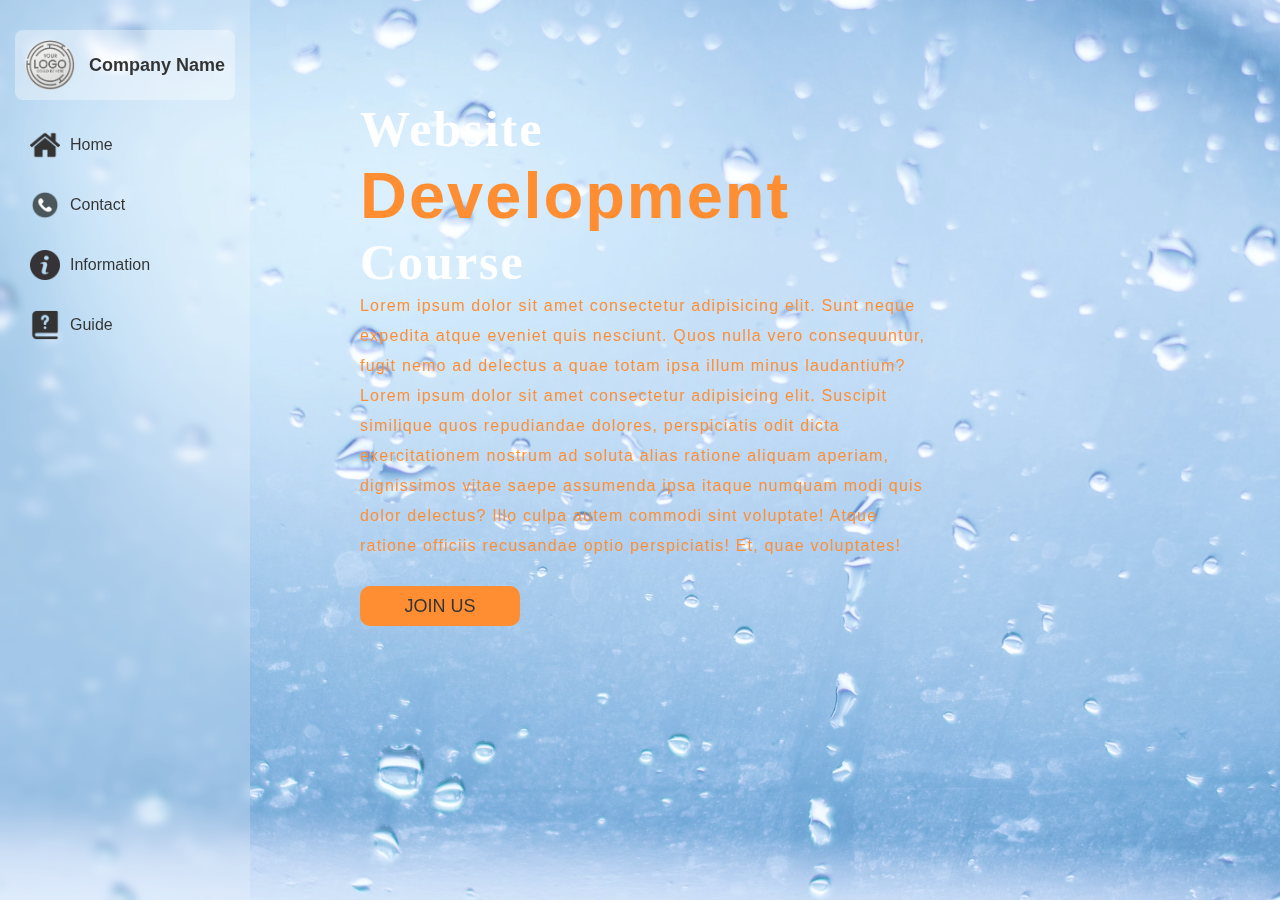
<file: index.html>
<!DOCTYPE html>
<html lang="en">

<head>
    <meta charset="UTF-8">
    <meta name="viewport" content="width=device-width, initial-scale=1.0">
    <link rel="stylesheet" href="style.css">
    <title>sidepanel website</title>
</head>

<body>
    <div class="header">
        <div class="sidebar">
            <div class="logo">
                <img src="images/logo.png" alt="">
                <h2>Company Name</h2>
            </div>

            <ul>
                <li><img src="images/home.png" alt="">
                    <a href="index.html">
                        <p>Home</p>
                    </a>
                </li>
                <li><img src="images/phone.png" alt="">
                    <a href="contact.html">
                        <p>Contact</p>
                    </a>
                </li>
                <li><img src="images/info.png" alt="">
                    <a href="info.html">
                        <p>Information</p>
                    </a>
                </li>
                <li><img src="images/guide.png" alt="">
                    <a href="guide.html">
                        <p>Guide</p>
                    </a>
                </li>
            </ul>
        </div>
        <div class="body">
            <div class="content">
                <h1>Website<br><span>Development</span> <br>Course</h1>
                <p class="par">Lorem ipsum dolor sit amet consectetur adipisicing elit. Sunt neque
                    expedita atque eveniet quis nesciunt. Quos nulla vero consequuntur, fugit nemo ad delectus
                    a quae totam ipsa illum minus laudantium?Lorem ipsum dolor sit amet consectetur adipisicing elit.
                    Suscipit similique quos repudiandae dolores, perspiciatis odit dicta exercitationem nostrum ad
                    soluta alias ratione aliquam aperiam, dignissimos vitae saepe assumenda ipsa itaque numquam modi
                    quis dolor delectus? Illo culpa autem commodi sint voluptate! Atque ratione officiis recusandae
                    optio perspiciatis! Et, quae voluptates!</p>

                <button class="cn"><a href="#">JOIN US</a></button>
            </div>
        </div>
    </div>
</body>

</html>
</file>
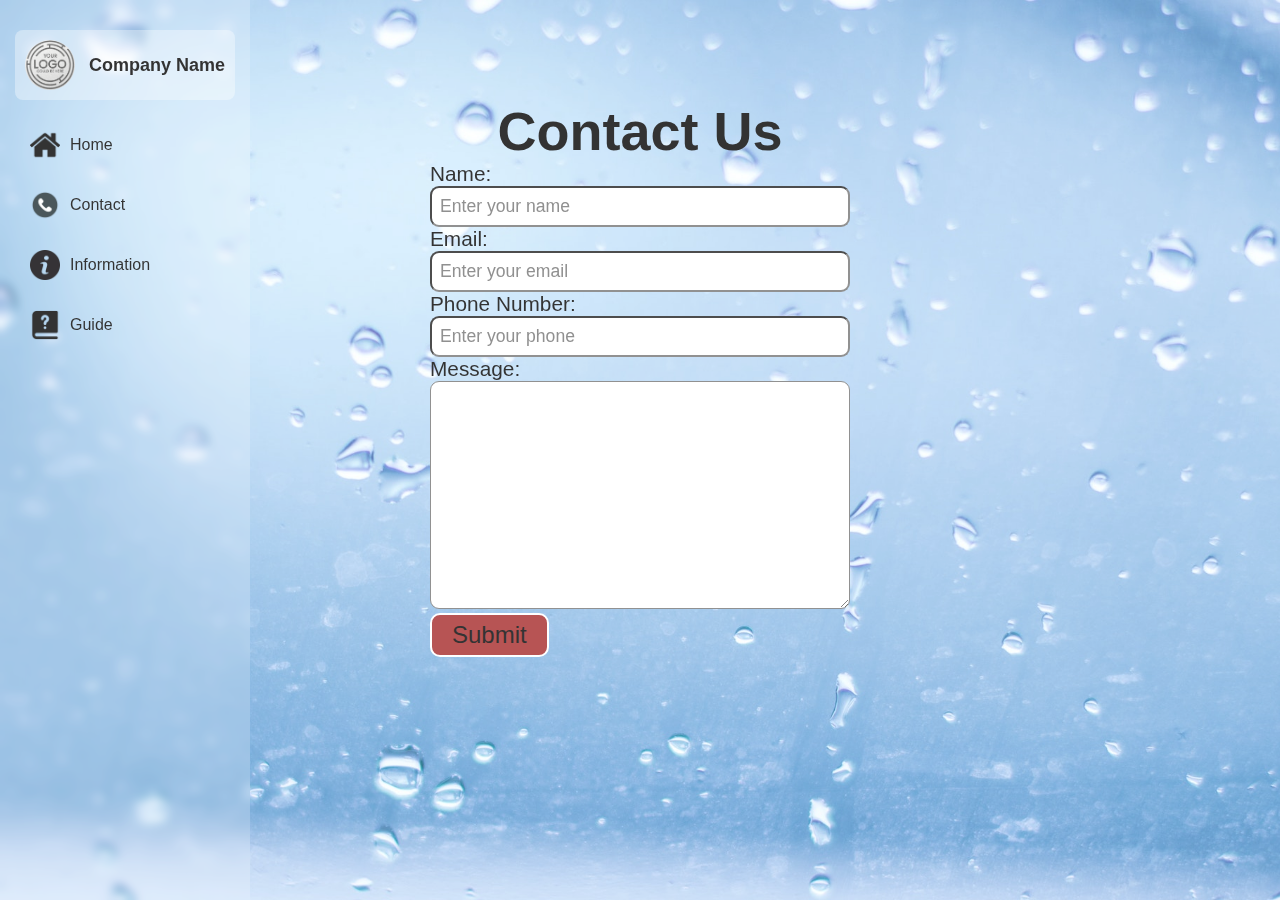
<file: contact.html>
<!DOCTYPE html>
<html lang="en">

<head>
    <meta charset="UTF-8">
    <meta name="viewport" content="width=device-width, initial-scale=1.0">
    <link rel="stylesheet" href="style.css">
    <title>sidepanel website</title>
</head>

<body>
    <div class="header">
        <div class="sidebar">
            <div class="logo">
                <img src="images/logo.png" alt="">
                <h2>Company Name</h2>
            </div>

            <ul>
                <li><img src="images/home.png" alt="">
                    <a href="index.html"><p>Home</p></a>
                </li>
                <li><img src="images/phone.png" alt="">
                    <a href="contact.html"><p>Contact</p></a>
                </li>
                <li><img src="images/info.png" alt="">
                    <a href="info.html"><p>Information</p></a>
                </li>
                <li><img src="images/guide.png" alt="">
                   <a href="guide.html"><p>Guide</p></a> 
                </li>
            </ul>
        </div>
        <div class="body">
            <section id="contact">
                <h1>Contact Us</h1>
                <div id="contact-box">
                    <form action="">
                        <div class="form-group">
                            <label for="name">Name:</label>
                            <input type="text" name="name" id="name" placeholder="Enter your name">
                        </div>
                        <div class="form-group">
                            <label for="email">Email:</label>
                            <input type="email" name="name" id="email" placeholder="Enter your email">
                        </div>
                        <div class="form-group">
                            <label for="phone">Phone Number:</label>
                            <input type="phone" name="name" id="phone" placeholder="Enter your phone">
                        </div>
                        <div class="form-group">
                            <label for="message">Message:</label>
                            <textarea name="message" id="message" cols="30" rows="10"></textarea>
                        </div>
                        <div class="btn">
                            <button>Submit</button>
                        </div>
                    </form>
                    
                </div>
            </section>
        </div>
    </div>
</body>

</html>
</file>
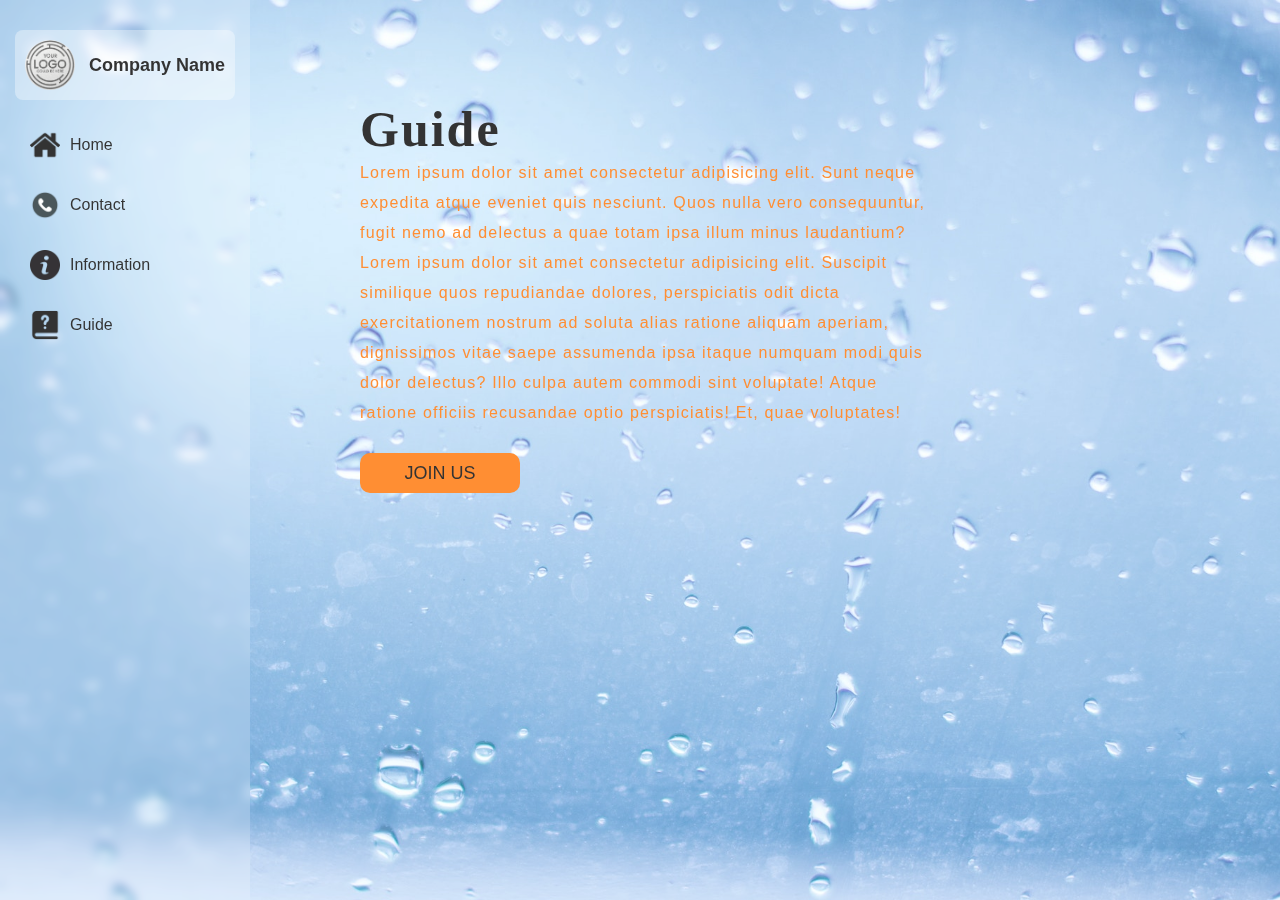
<file: guide.html>
<!DOCTYPE html>
<html lang="en">

<head>
    <meta charset="UTF-8">
    <meta name="viewport" content="width=device-width, initial-scale=1.0">
    <link rel="stylesheet" href="style.css">
    <title>sidepanel website</title>
</head>

<body>
    <div class="header">
        <div class="sidebar">
            <div class="logo">
                <img src="images/logo.png" alt="">
                <h2>Company Name</h2>
            </div>

            <ul>
                <li><img src="images/home.png" alt="">
                    <a href="index.html"><p>Home</p></a>
                </li>
                <li><img src="images/phone.png" alt="">
                    <a href="contact.html"><p>Contact</p></a>
                </li>
                <li><img src="images/info.png" alt="">
                    <a href="info.html"><p>Information</p></a>
                </li>
                <li><img src="images/guide.png" alt="">
                   <a href="guide.html"><p>Guide</p></a> 
                </li>
            </ul>
        </div>
        <div class="body">
            <div class="content">
                <h1 style="color:black">Guide</h1>
                <p class="par">Lorem ipsum dolor sit amet consectetur adipisicing elit. Sunt neque
                    expedita atque eveniet quis nesciunt. Quos nulla vero consequuntur, fugit nemo ad delectus
                    a quae totam ipsa illum minus laudantium?Lorem ipsum dolor sit amet consectetur adipisicing elit.
                    Suscipit similique quos repudiandae dolores, perspiciatis odit dicta exercitationem nostrum ad
                    soluta alias ratione aliquam aperiam, dignissimos vitae saepe assumenda ipsa itaque numquam modi
                    quis dolor delectus? Illo culpa autem commodi sint voluptate! Atque ratione officiis recusandae
                    optio perspiciatis! Et, quae voluptates!</p>

                <button class="cn"><a href="#">JOIN US</a></button>
            </div>
        </div>
        </div>
    </div>
</body>

</html>
</file>
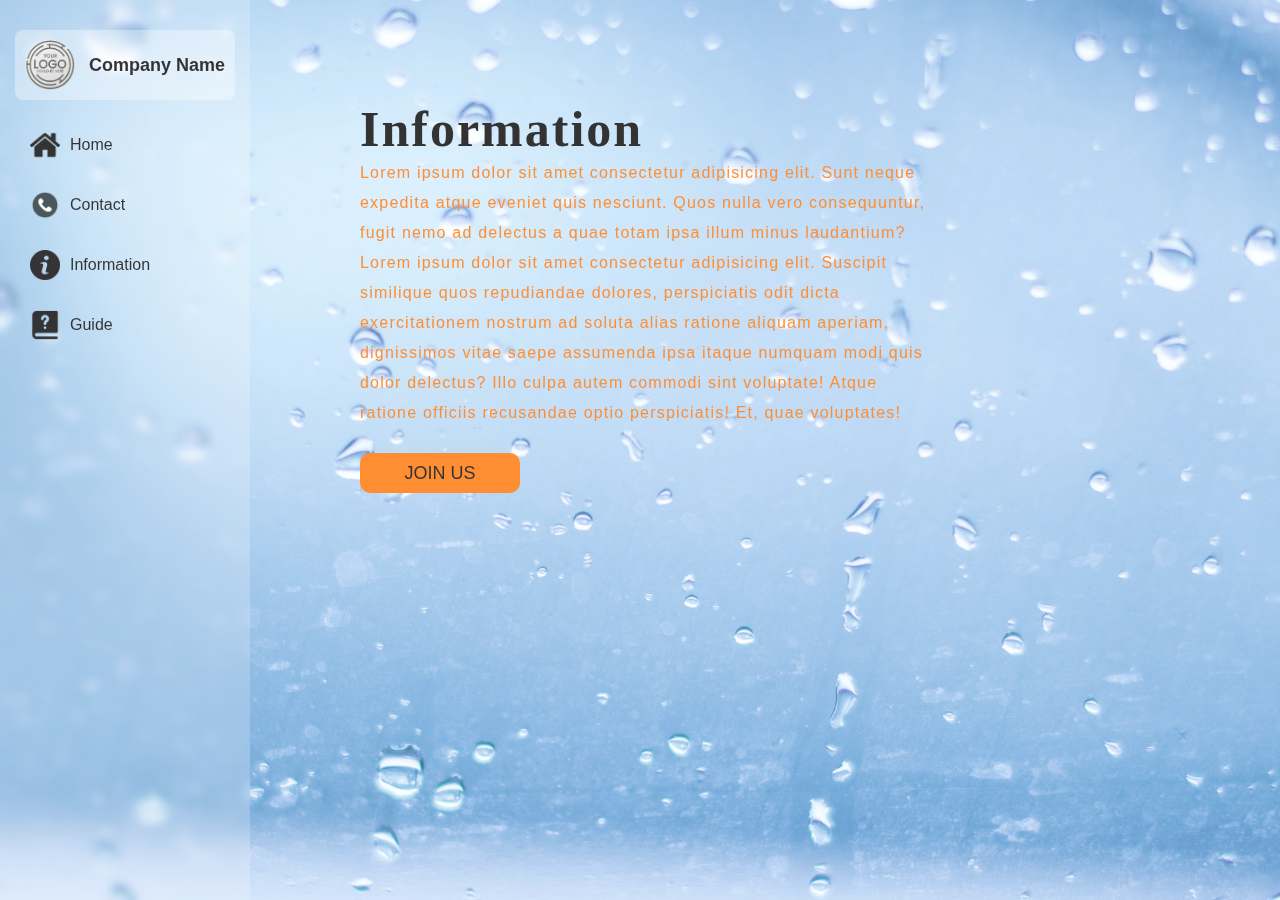
<file: info.html>
<!DOCTYPE html>
<html lang="en">

<head>
    <meta charset="UTF-8">
    <meta name="viewport" content="width=device-width, initial-scale=1.0">
    <link rel="stylesheet" href="style.css">
    <title>sidepanel website</title>
</head>

<body>
    <div class="header">
        <div class="sidebar">
            <div class="logo">
                <img src="images/logo.png" alt="">
                <h2>Company Name</h2>
            </div>

            <ul>
                <li><img src="images/home.png" alt="">
                    <a href="index.html"><p>Home</p></a>
                </li>
                <li><img src="images/phone.png" alt="">
                    <a href="contact.html"><p>Contact</p></a>
                </li>
                <li><img src="images/info.png" alt="">
                    <a href="info.html"><p>Information</p></a>
                </li>
                <li><img src="images/guide.png" alt="">
                   <a href="guide.html"><p>Guide</p></a> 
                </li>
            </ul>
        </div>
        <div class="body">
            <div class="content">
                <h1 style="color: black;">Information</h1>
                <p class="par">Lorem ipsum dolor sit amet consectetur adipisicing elit. Sunt neque
                    expedita atque eveniet quis nesciunt. Quos nulla vero consequuntur, fugit nemo ad delectus
                    a quae totam ipsa illum minus laudantium?Lorem ipsum dolor sit amet consectetur adipisicing elit.
                    Suscipit similique quos repudiandae dolores, perspiciatis odit dicta exercitationem nostrum ad
                    soluta alias ratione aliquam aperiam, dignissimos vitae saepe assumenda ipsa itaque numquam modi
                    quis dolor delectus? Illo culpa autem commodi sint voluptate! Atque ratione officiis recusandae
                    optio perspiciatis! Et, quae voluptates!</p>

                <button class="cn"><a href="#">JOIN US</a></button>
            </div>
        </div>
        </div>
    </div>
</body>

</html>
</file>
<file: style.css>
*{
    margin: 0;
    padding: 0;
    box-sizing: border-box;
    font-family:Impact, Haettenschweiler, 'Arial Narrow Bold', sans-serif;
}

.header{
    width: 100%;
    height: 100vh;
    background-image: url(images/bg.jpg.jpg);
    opacity: 0.8;
    background-position: center;
    background-size: cover; 
    display: flex;
    /* text-align: center; */
}

.logo img{
    border-radius: 50%;
    width: 50px;
    /* margin: auto; */
}


li img{
    height: 30px;
    width: 30px;
    margin-right: 0px;
}

.sidebar{
    width: 110px;
    height: 100%;
    position: fixed;
    top: 0;
    left: 0;
    padding: 30px 15px;
    background: rgba(255, 255, 255, 0.2);
    backdrop-filter: blur(5px);
    transition: width 0.5s;
}

.logo{
    display: flex;
    align-items: center;
    justify-content: space-between;
    width: 60px;
    font-size: 12px;
    padding: 10px;
    border-radius: 8px;
    margin-left: auto;
    margin-right: auto;
    overflow: hidden;
}

.logo div{
    display: none;
}

ul {
    list-style: none;
    padding: 0 15px;
}

ul li{
    margin: 30px 0;
    display: flex;
    align-items: center;
    justify-content: center;
    cursor: pointer;
}

ul li p{
    white-space: nowrap;
    display: none;
    color: black;
}

ul li a{
    text-decoration: none;
    
}

.sidebar:hover{
    width: 250px;
}

.sidebar:hover .logo div{
    display: block;
}

.sidebar:hover .logo{
    width: 100%;
    background: rgba(255, 255, 255, 0.2);
    backdrop-filter: blur(5px);
}

.sidebar:hover .logo img{
    margin: 0;
    justify-content: space-evenly;
}

.sidebar:hover ul li p{
    display: block;
}

.sidebar:hover ul li img{
    margin-right: 10px;
}

.sidebar:hover ul li{
    justify-content: flex-start;
}

.body{
    width: 600px;
    margin-left: auto;
    margin-right: auto;
    margin-top: 100px;

}

.body p{
    color: wheat;
}

.firstsection {
    display: flex;
    /* flex-direction: row; */
    justify-content: center;
    align-items: center;
}

.boxmain {
    margin-left: 15px;
    display: block;
    justify-content: center;
    align-items: center;
    color: #a6a6a6;
    /* background-color: blue; */
    font-family: 'Segoe UI', Tahoma, Geneva, Verdana, sans-serif;
}

.auto-slider {
    position: relative;
    box-sizing: content-box;
    display: inline-block;
    padding: 10px 10px 20px;
    background: white;
    max-width: 375px;
    max-height: 410px;
    margin: 15px 45px;
    overflow: hidden;
    border-radius: 4px;
    box-shadow: 1px 1px 6px rgba(97, 80, 80, 0.925);

}

#contact{
    position: relative;
}

h1{
    text-align: center;
    font-size: 6vh;
}
#contact::before{
    content: "";
    position: absolute;
    background: url("https://tmhugheselectrical.co.uk/wp-content/uploads/2018/04/contact-us.jpg") no-repeat center center/cover;
    width: 100%;
    height: 100%;
    z-index: -1;
    opacity: 0.7;

}
#contact-box{
    display: flex;
    justify-content: center;
    align-items: center;
    padding-bottom: 34px;
}
#contact-box input,
#contact-box textarea{
    width: 100%;
    padding: 0.5rem;
    border-radius: 9px;
    font-size: 1.1rem;
}
#contact-box form{
    width: 70%;
}
#contact-box label{
    font-size: 1.3rem;

}

button {
    padding: 6px 20px;
    border: 2px solid white;
    background-color: brown;
    font-size: 1.5rem;
    border-radius: 10px;
    cursor: pointer;
}

.content{
    width: 100%;
    height: auto;
    margin: auto;
    color: #fff;
    /* position: relative; */
}

.content .par{
    padding-left: 20px;
    padding-bottom: 25px;
    font-family: Arial;
    letter-spacing: 1.2px;
    line-height: 30px;
    color: #ff7200;
}

.content h1{
    text-align: left;
    font-family: 'Times New Roman';
    font-size: 50px;
    padding-left: 20px;
    /* margin-top: 9%; */
    letter-spacing: 2px;
}

.content .cn{
    width: 160px;
    height: 40px;
    background: #ff7200;
    border: none;
    margin-bottom: 10px;
    margin-left: 20px;
    font-size: 18px;
    border-radius: 10px;
    cursor: pointer;
    transition: .4s ease;
    
}

.content .cn a{
    text-decoration: none;
    color: #000;
    transition: .3s ease;
}

.cn:hover{
    background-color: #fff;
}

.content span{
    color: #ff7200;
    font-size: 65px
}
</file>
